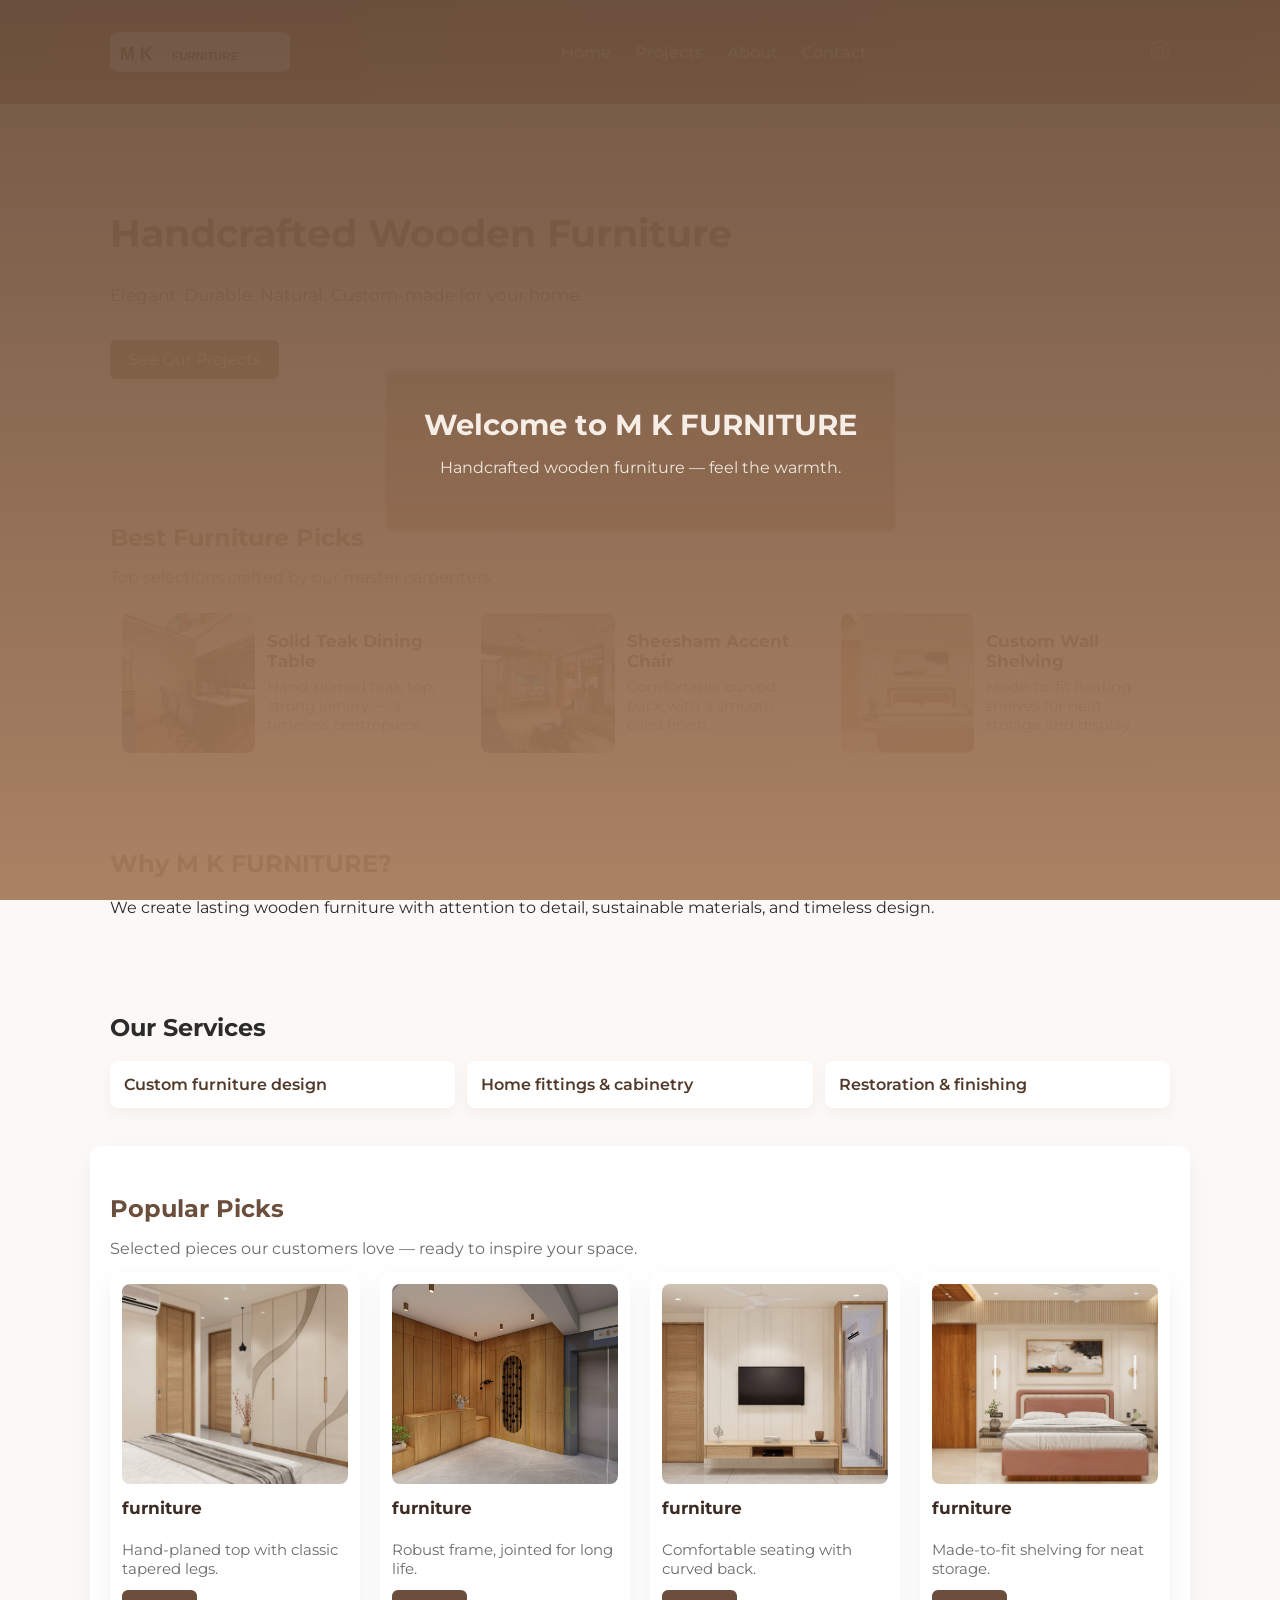
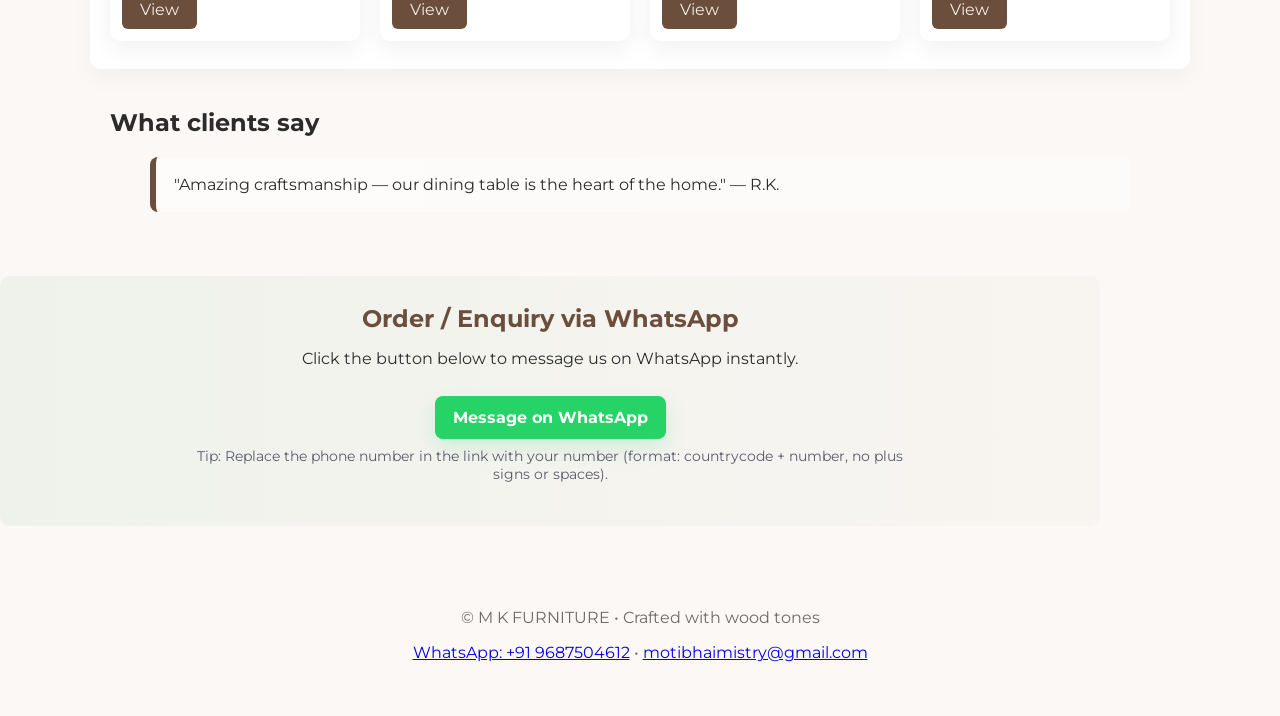
<file: index.html>
<!doctype html>
<html lang="en">
<head>
  <meta charset="utf-8">
  <meta name="viewport" content="width=device-width,initial-scale=1">
  <title>M K FURNITURE</title>
  <link href="https://fonts.googleapis.com/css2?family=Montserrat:wght@300;500;700&display=swap" rel="stylesheet">
  <link rel="stylesheet" href="style.css">
  <meta name="description" content="M K FURNITURE — Handcrafted wooden furniture, custom designs, restorations. Based in Ahmedabad. Contact via WhatsApp.">
  <meta name="theme-color" content="#6B4F3C">
   <link rel="icon" href="favicon.svg" type="image/svg+xml">
  <meta property="og:title" content="M K FURNITURE — Handcrafted Wooden Furniture">
  <meta property="og:description" content="Handcrafted wooden furniture, custom designs, restorations. Based in Ahmedabad.">
   <meta property="og:image" content="logo.svg">
  <meta property="og:type" content="website">
</head>
<body>
  <header class="site-header">
    <div class="container header-row">
       <a class="logo" href="index.html"><img src="logo.svg" alt="M K FURNITURE logo"></a>
      <button class="nav-toggle" aria-label="Toggle menu" aria-expanded="false"><span class="hamburger"></span></button>
      <nav class="main-nav">
        <a href="index.html">Home</a>
        <a href="projects.html">Projects</a>
        <a href="about.html">About</a>
        <a href="contact.html">Contact</a>
      </nav>
       <div class="social">
        <a href="https://instagram.com/m_k_furnituress" target="_blank" rel="noopener" aria-label="Instagram">
          <svg width="20" height="20" viewBox="0 0 24 24" fill="none" xmlns="http://www.w3.org/2000/svg"><path d="M7 2h10a5 5 0 0 1 5 5v10a5 5 0 0 1-5 5H7a5 5 0 0 1-5-5V7a5 5 0 0 1 5-5z" stroke="currentColor" stroke-width="1.2" stroke-linecap="round" stroke-linejoin="round"/><path d="M12 8a4 4 0 1 0 0 8 4 4 0 0 0 0-8z" stroke="currentColor" stroke-width="1.2" stroke-linecap="round" stroke-linejoin="round"/><path d="M17.5 6.5h.01" stroke="currentColor" stroke-width="1.6" stroke-linecap="round" stroke-linejoin="round"/></svg>
        </a>
        <!-- <a href="https://wa.me/919687504612" target="_blank" rel="noopener" aria-label="WhatsApp">
          <svg width="20" height="20" viewBox="0 0 24 24" fill="none" xmlns="http://www.w3.org/2000/svg"><path d="M21 12.1A9 9 0 1 0 11.9 3c-.4 0-.8 0-1.2.1L6 6l-.9 3.9 3.1-1A8.9 8.9 0 0 0 21 12.1z" stroke="currentColor" stroke-width="1.2" stroke-linecap="round" stroke-linejoin="round"/><path d="M17.3 14.2c-.3-.1-1.7-.8-2-.9-.3-.1-.5-.1-.7.1s-.8.9-1 1.1c-.2.3-.4.3-.7.1-.3-.2-1.1-.4-2.1-1.3-.8-.7-1.4-1.6-1.6-1.9-.2-.5 0-.8.1-1 .1-.2.3-.5.5-.7.2-.2.2-.3.3-.5.1-.1 0-.3 0-.5-.1-.2-.7-1.6-1-2.2-.3-.6-.6-.5-.8-.5-.2 0-.4 0-.6 0s-.5.1-.8.5c-.3.4-1 1-1 2.5s1 2.9 1.1 3.1c.1.2 1.9 3.1 4.8 4.3 3 .9 3 .7 3.5.6.5-.1 1.7-.8 1.9-1.7.2-.9.2-1.6.1-1.8-.1-.2-.4-.3-.7-.4z" stroke="currentColor" stroke-width="0.9" stroke-linecap="round" stroke-linejoin="round"/></svg>
        </a> -->
      </div> 
    </div>
  </header>

  <main>
    <section class="hero">
      <div class="container hero-inner">
        <h1>Handcrafted Wooden Furniture</h1>
        <p class="lead">Elegant. Durable. Natural. Custom-made for your home.</p>
        <a class="btn" href="projects.html">See Our Projects</a>
      </div>
    </section>

    <section class="best-picks container">
      <h2>Best Furniture Picks</h2>
      <p class="muted">Top selections crafted by our master carpenters.</p>
      <div class="best-grid">
        <article class="best-card">
           <img src="WhatsApp Image 2026-02-14 at 9.57.58 PM.jpeg" alt="Solid Teak Dining Table">
          <div class="best-text">
            <h3>Solid Teak Dining Table</h3>
            <p>Hand-planed teak top, strong joinery — a timeless centrepiece.</p>
          </div>
        </article>

        <article class="best-card">
           <img src="WhatsApp Image 2026-02-14 at 9.57.57 PM.jpeg" alt="Sheesham Accent Chair">
          <div class="best-text">
            <h3>Sheesham Accent Chair</h3>
            <p>Comfortable curved back with a smooth oiled finish.</p>
          </div>
        </article>

        <article class="best-card">
           <img src="WhatsApp Image 2026-02-14 at 9.57.56 PM.jpeg" alt="Custom Wall Shelving">
          <div class="best-text">
            <h3>Custom Wall Shelving</h3>
            <p>Made-to-fit floating shelves for neat storage and display.</p>
          </div>
        </article>
      </div>
    </section>

    <section class="intro container">
      <h2>Why M K FURNITURE?</h2>
      <p>We create lasting wooden furniture with attention to detail, sustainable materials, and timeless design.</p>
    </section>

    <section class="services container">
      <h2>Our Services</h2>
      <div class="service-grid">
        <div class="service">Custom furniture design</div>
        <div class="service">Home fittings & cabinetry</div>
        <div class="service">Restoration & finishing</div>
      </div>
    </section>

    <section class="products container">
      <h2>Popular Picks</h2>
      <p class="muted">Selected pieces our customers love — ready to inspire your space.</p>
      <div class="product-grid">
        <article class="product-card">
           <a href="project-detail.html?id=coffee-table"><img src="WhatsApp Image 2026-02-14 at 9.57.54 PM (1).jpeg" alt="Teak coffee table"></a>
          <h3 class="product-title">furniture</h3>
          <p class="product-desc">Hand-planed top with classic tapered legs.</p>
          <a class="btn" href="project-detail.html?id=coffee-table">View</a>
        </article>

        <article class="product-card">
           <a href="project-detail.html?id=wooden-bed"><img src="WhatsApp Image 2026-02-14 at 9.57.55 PM.jpeg" alt="Solid wood bed"></a>
          <h3 class="product-title">furniture</h3>
          <p class="product-desc">Robust frame, jointed for long life.</p>
          <a class="btn" href="project-detail.html?id=wooden-bed">View</a>
        </article>

        <article class="product-card">
           <a href="project-detail.html?id=sheesham-chair"><img src="WhatsApp Image 2026-02-14 at 9.57.53 PM.jpeg" alt="Sheesham chair"></a>
          <h3 class="product-title">furniture</h3>
          <p class="product-desc">Comfortable seating with curved back.</p>
          <a class="btn" href="project-detail.html?id=sheesham-chair">View</a>
        </article>

        <article class="product-card">
           <a href="project-detail.html?id=wall-shelf"><img src="WhatsApp Image 2026-02-14 at 9.57.56 PM (2).jpeg" alt="Custom wall shelf"></a>
          <h3 class="product-title">furniture</h3>
          <p class="product-desc">Made-to-fit shelving for neat storage.</p>
          <a class="btn" href="project-detail.html?id=wall-shelf">View</a>
        </article>
      </div>
    </section>

    <section class="testimonials container">
      <h2>What clients say</h2>
      <blockquote>"Amazing craftsmanship — our dining table is the heart of the home." — R.K.</blockquote>
    </section>
    
    <section class="whatsapp-section container">
      <div class="whatsapp-inner">
        <h2>Order / Enquiry via WhatsApp</h2>
        <p>Click the button below to message us on WhatsApp instantly.</p>
        <a class="whatsapp-btn" href="https://wa.me/919687504612?text=Hello%20M K FURNITURE%2C%20I%20have%20an%20enquiry%20about%20your%20furniture." target="_blank" rel="noopener">Message on WhatsApp</a>
        <p class="whatsapp-note">Tip: Replace the phone number in the link with your number (format: countrycode + number, no plus signs or spaces).</p>
      </div>
    </section>
  </main>

  <footer class="site-footer">
    <div class="container">
      <p>&copy; M K FURNITURE • Crafted with wood tones</p>
      <p><a href="https://wa.me/919687504612" target="_blank">WhatsApp: +91 9687504612</a> • <a href="mailto:motibhaimistry@gmail.com">motibhaimistry@gmail.com</a></p>
    </div>
  </footer>

  <div id="welcome" class="welcome-overlay">
    <div class="welcome-box">
      <h2>Welcome to M K FURNITURE</h2>
      <p>Handcrafted wooden furniture — feel the warmth.</p>
    </div>
  </div>

  <script src="main.js"></script>
</body>
</html>
</file>
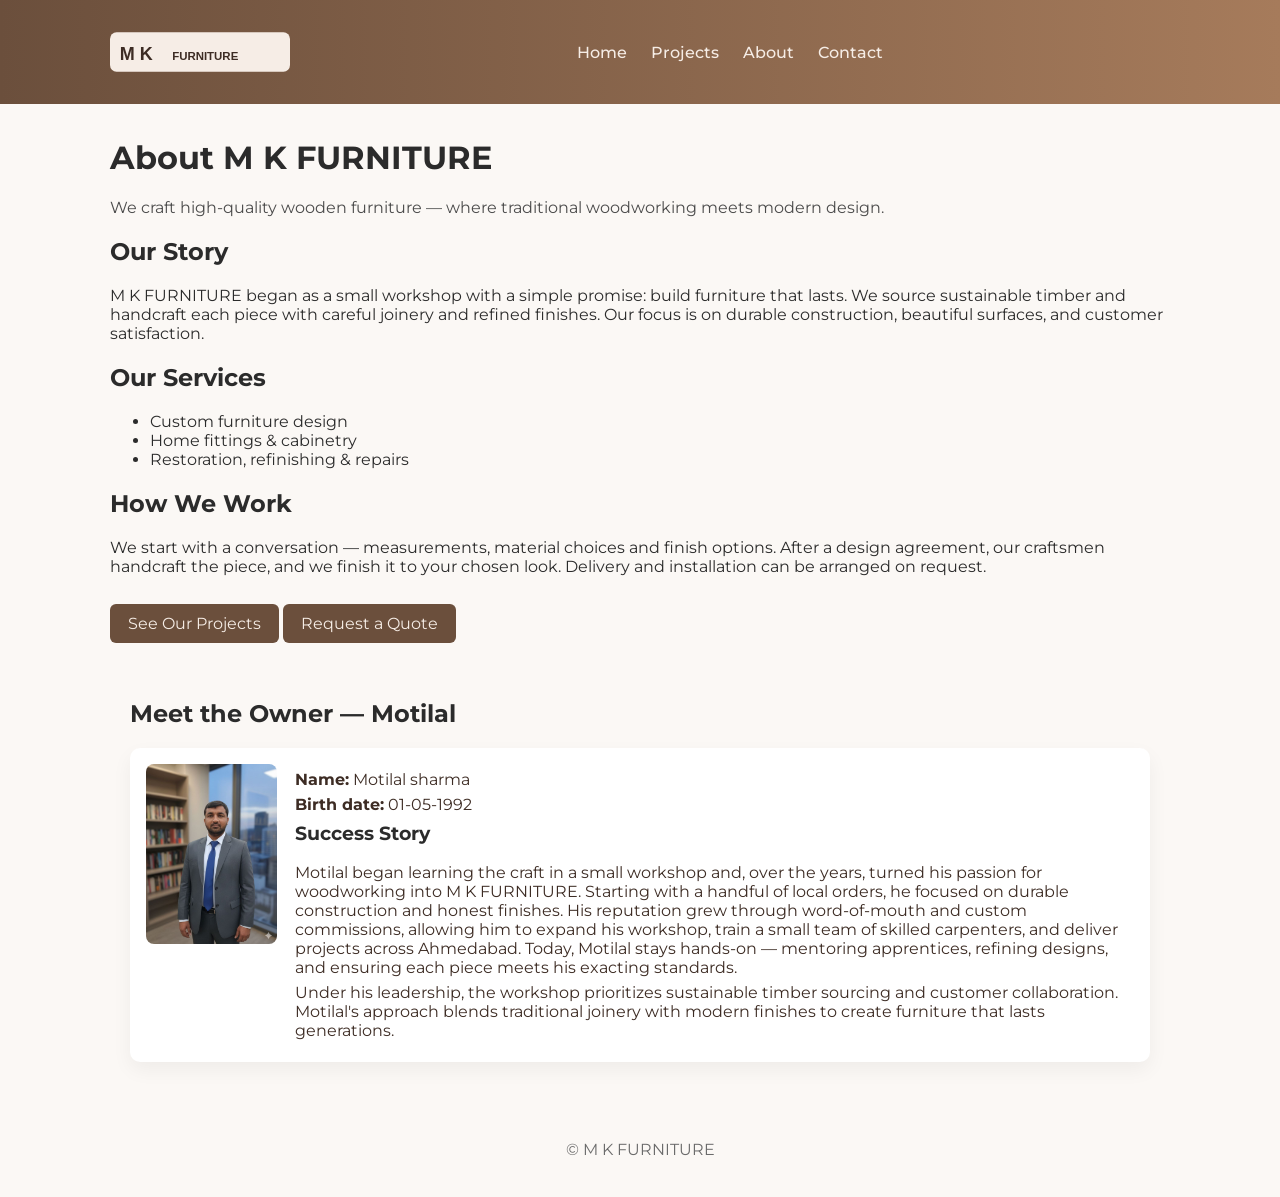
<file: about.html>
<!doctype html>
<html lang="en">
<head>
  <meta charset="utf-8">
  <meta name="viewport" content="width=device-width,initial-scale=1">
  <title>About - M K FURNITURE</title>
  <meta name="description" content="About M K FURNITURE — traditional craft meets modern design. Based in Ahmedabad.">
  <link rel="icon" href="favicon.svg" type="image/svg+xml">
  <link href="https://fonts.googleapis.com/css2?family=Montserrat:wght@300;500;700&display=swap" rel="stylesheet">
  <link rel="stylesheet" href="style.css">
</head>
<body>
  <header class="site-header">
    <div class="container header-row">
      <a class="logo" href="index.html"><img src="logo.svg" alt="M K FURNITURE logo"></a>
      <button class="nav-toggle" aria-label="Toggle menu" aria-expanded="false"><span class="hamburger"></span></button>
      <nav class="main-nav">
        <a href="index.html">Home</a>
        <a href="projects.html">Projects</a>
        <a href="about.html">About</a>
        <a href="contact.html">Contact</a>
      </nav>
    </div>
  </header>

  <main class="container about-page">
    <h1>About M K FURNITURE</h1>
    <p class="lead">We craft high-quality wooden furniture — where traditional woodworking meets modern design.</p>
    <section>
      <h2>Our Story</h2>
      <p>M K FURNITURE began as a small workshop with a simple promise: build furniture that lasts. We source sustainable timber and handcraft each piece with careful joinery and refined finishes. Our focus is on durable construction, beautiful surfaces, and customer satisfaction.</p>
    </section>
    <section>
      <h2>Our Services</h2>
      <ul>
        <li>Custom furniture design</li>
        <li>Home fittings & cabinetry</li>
        <li>Restoration, refinishing & repairs</li>
      </ul>
    </section>

    <section>
      <h2>How We Work</h2>
      <p>We start with a conversation — measurements, material choices and finish options. After a design agreement, our craftsmen handcraft the piece, and we finish it to your chosen look. Delivery and installation can be arranged on request.</p>
      <p><a class="btn" href="projects.html">See Our Projects</a> <a class="btn" href="contact.html">Request a Quote</a></p>
    </section>

    <section class="owner container">
      <h2>Meet the Owner — Motilal</h2>
      <div class="owner-card">
        <img src="motilal.png" alt="Motilal, owner of M K FURNITURE">
        <div class="owner-text">
          <p><strong>Name:</strong> Motilal sharma</p>
          <p><strong>Birth date:</strong> 01-05-1992</p>
          <h3>Success Story</h3>
          <p>Motilal began learning the craft in a small workshop and, over the years, turned his passion for woodworking into M K FURNITURE. Starting with a handful of local orders, he focused on durable construction and honest finishes. His reputation grew through word-of-mouth and custom commissions, allowing him to expand his workshop, train a small team of skilled carpenters, and deliver projects across Ahmedabad. Today, Motilal stays hands-on — mentoring apprentices, refining designs, and ensuring each piece meets his exacting standards.</p>
          <p>Under his leadership, the workshop prioritizes sustainable timber sourcing and customer collaboration. Motilal's approach blends traditional joinery with modern finishes to create furniture that lasts generations.</p>
        </div>
      </div>
    </section>
  </main>

  <footer class="site-footer">
    <div class="container">&copy; M K FURNITURE</div>
  </footer>


  <script src="main.js"></script>
</body>
</html>
</file>
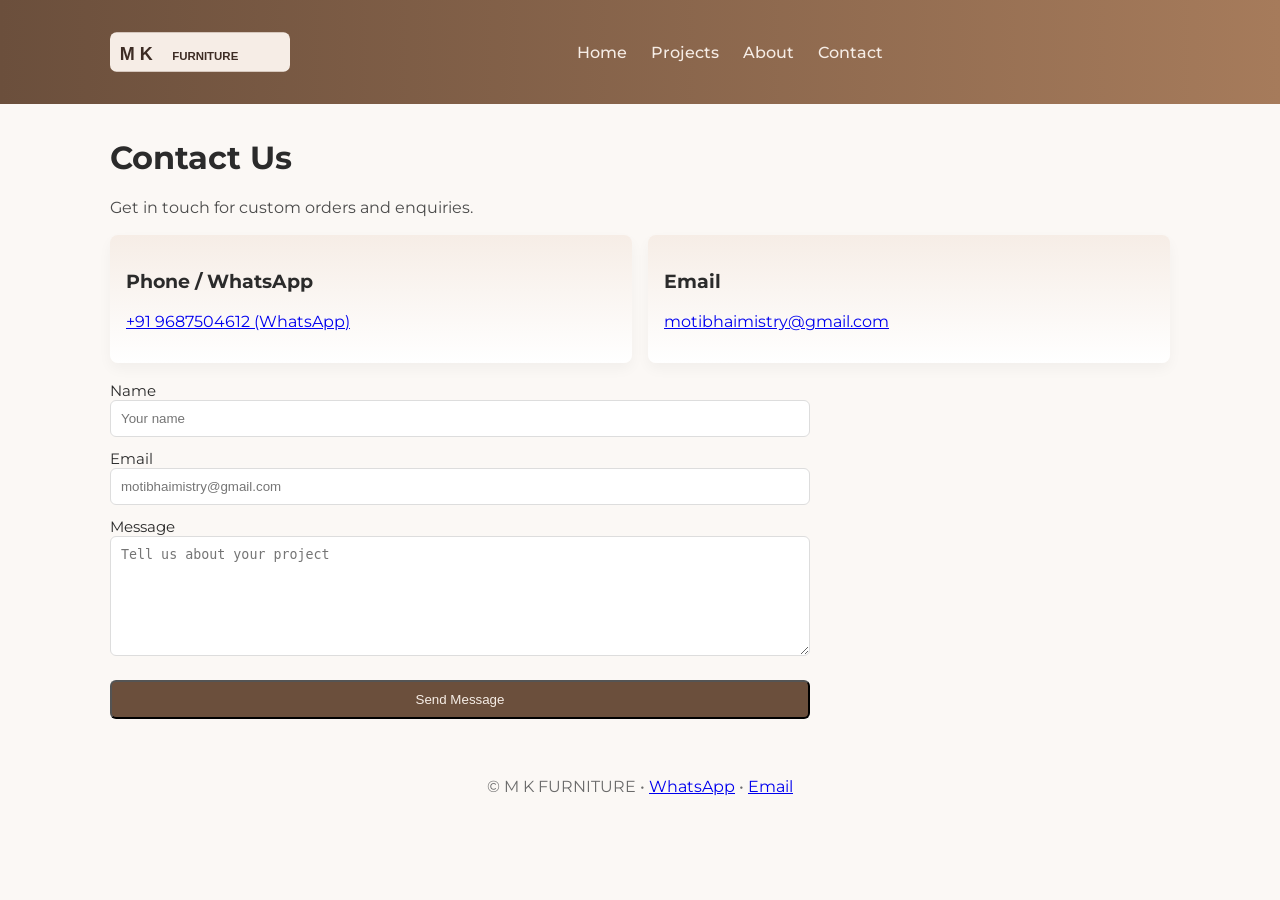
<file: contact.html>
<!doctype html>
<html lang="en">
<head>
  <meta charset="utf-8">
  <meta name="viewport" content="width=device-width,initial-scale=1">
  <title>Contact - M K FURNITURE</title>
  <meta name="description" content="Contact M K FURNITURE — request quote or visit our workshop in Ahmedabad.">
  <link rel="icon" href="favicon.svg" type="image/svg+xml">
  <link href="https://fonts.googleapis.com/css2?family=Montserrat:wght@300;500;700&display=swap" rel="stylesheet">
  <link rel="stylesheet" href="style.css">
</head>
<body>
  <header class="site-header">
    <div class="container header-row">
      <a class="logo" href="index.html"><img src="logo.svg" alt="M K FURNITURE logo"></a>
      <button class="nav-toggle" aria-label="Toggle menu" aria-expanded="false"><span class="hamburger"></span></button>
      <nav class="main-nav">
        <a href="index.html">Home</a>
        <a href="projects.html">Projects</a>
        <a href="about.html">About</a>
        <a href="contact.html">Contact</a>
      </nav>
    </div>
  </header>

  <main class="container contact-page">
    <h1>Contact Us</h1>
    <p class="lead">Get in touch for custom orders and enquiries.</p>

    <div class="contact-grid">
      <div class="contact-card">
        <h3>Phone / WhatsApp</h3>
        <p><a href="https://wa.me/919687504612" target="_blank">+91 9687504612 (WhatsApp)</a></p>
      </div>
      <div class="contact-card">
        <h3>Email</h3>
        <p><a href="mailto:motibhaimistry@gmail.com">motibhaimistry@gmail.com</a></p>
      </div>
    </div>

    <form class="contact-form" id="contact-form" action="#">
      <label>Name<input type="text" placeholder="Your name" required></label>
      <label>Email<input type="email" placeholder="motibhaimistry@gmail.com" required></label>
      <label>Message<textarea placeholder="Tell us about your project" required></textarea></label>
      <button class="btn" type="submit">Send Message</button>
    </form>
  </main>

  <footer class="site-footer">
    <div class="container">&copy; M K FURNITURE • <a href="https://wa.me/919687504612">WhatsApp</a> • <a href="mailto:motibhaimistry@gmail.com">Email</a></div>
  </footer>

  <script src="main.js"></script>
</body>
</html>
</file>
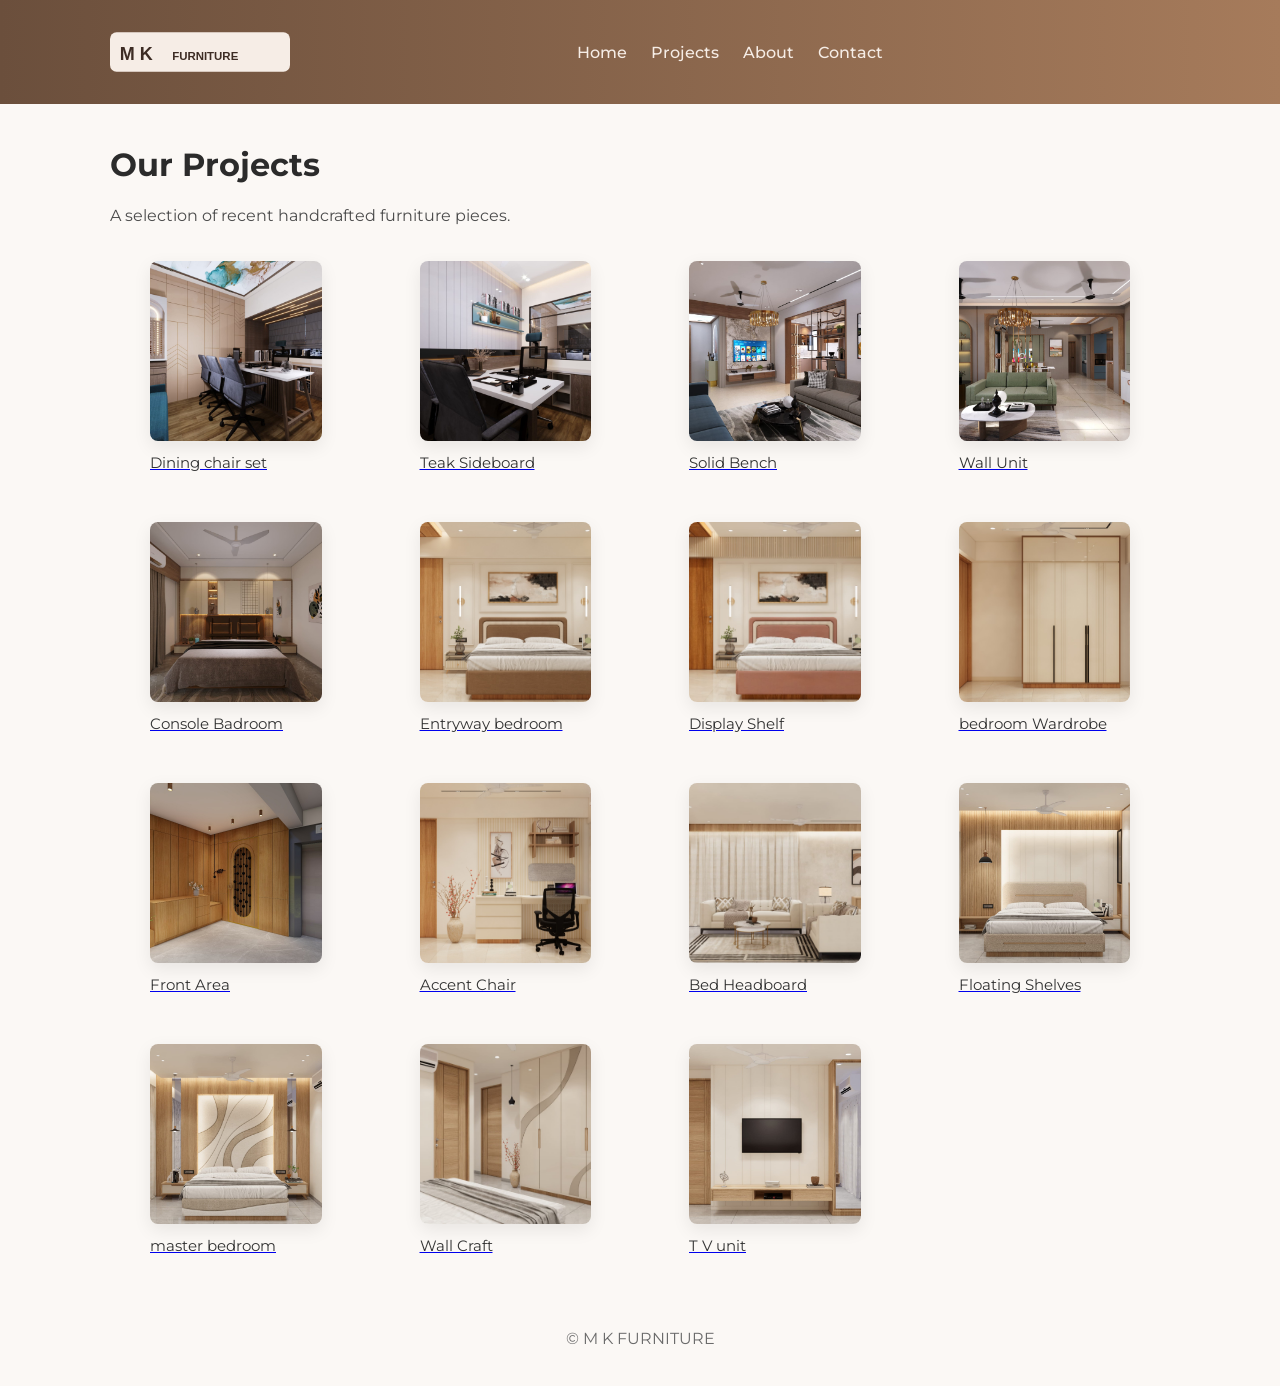
<file: projects.html>
<!doctype html>
<html lang="en">
<head>
  <meta charset="utf-8">
  <meta name="viewport" content="width=device-width,initial-scale=1">
  <title>Projects - M K FURNITURE</title>
  <meta name="description" content="Projects — examples of handcrafted wooden furniture by M K FURNITURE.">
  <link rel="icon" href="favicon.svg" type="image/svg+xml">
  <link href="https://fonts.googleapis.com/css2?family=Montserrat:wght@300;500;700&display=swap" rel="stylesheet">
  <link rel="stylesheet" href="style.css">
</head>
<body>
  <header class="site-header">
    <div class="container header-row">
      <a class="logo" href="index.html"><img src="logo.svg" alt="M K FURNITURE logo"></a>
      <button class="nav-toggle" aria-label="Toggle menu" aria-expanded="false"><span class="hamburger"></span></button>
      <nav class="main-nav">
        <a href="index.html">Home</a>
        <a href="projects.html">Projects</a>
        <a href="about.html">About</a>
        <a href="contact.html">Contact</a>
      </nav>
    </div>
  </header>

  <main class="container">
    <h1>Our Projects</h1>
    <p class="lead">A selection of recent handcrafted furniture pieces.</p>
    <section class="gallery">
      <!-- Replaced with user-uploaded images (located in workspace root). -->
      <a class="project-link" href="project-detail.html?id=whatsapp-image-2026-02-14-9-57-58-pm">
        <figure>
          <img src="WhatsApp Image 2026-02-14 at 9.57.58 PM.jpeg" alt="Teak Sideboard">
          <figcaption>Dining chair set</figcaption>
        </figure>
      </a>
      <a class="project-link" href="project-detail.html?id=whatsapp-image-2026-02-14-9-57-58-pm-1">
        <figure>
          <img src="WhatsApp Image 2026-02-14 at 9.57.58 PM (1).jpeg" alt="Dining Chair Set">
          <figcaption>Teak Sideboard</figcaption>
        </figure>
      </a>
      <a class="project-link" href="project-detail.html?id=whatsapp-image-2026-02-14-9-57-57-pm">
        <figure>
          <img src="WhatsApp Image 2026-02-14 at 9.57.57 PM.jpeg" alt="Solid Bench">
          <figcaption>Solid Bench</figcaption>
        </figure>
      </a>
      <a class="project-link" href="project-detail.html?id=whatsapp-image-2026-02-14-9-57-57-pm-2">
        <figure>
          <img src="WhatsApp Image 2026-02-14 at 9.57.57 PM (2).jpeg" alt="Wall Unit">
          <figcaption>Wall Unit</figcaption>
        </figure>
      </a>
      <a class="project-link" href="project-detail.html?id=whatsapp-image-2026-02-14-9-57-57-pm-1">
        <figure>
          <img src="WhatsApp Image 2026-02-14 at 9.57.57 PM (1).jpeg" alt="Console Table">
          <figcaption>Console Badroom</figcaption>
        </figure>
      </a>
      <a class="project-link" href="project-detail.html?id=whatsapp-image-2026-02-14-9-57-56-pm">
        <figure>
          <img src="WhatsApp Image 2026-02-14 at 9.57.56 PM.jpeg" alt="Entryway Table">
          <figcaption>Entryway bedroom</figcaption>
        </figure>
      </a>
      <a class="project-link" href="project-detail.html?id=whatsapp-image-2026-02-14-9-57-56-pm-2">
        <figure>
          <img src="WhatsApp Image 2026-02-14 at 9.57.56 PM (2).jpeg" alt="Display Shelf">
          <figcaption>Display Shelf</figcaption>
        </figure>
      </a>
      <a class="project-link" href="project-detail.html?id=whatsapp-image-2026-02-14-9-57-56-pm-1">
        <figure>
          <img src="WhatsApp Image 2026-02-14 at 9.57.56 PM (1).jpeg" alt="TV Unit">
          <figcaption> bedroom Wardrobe</figcaption>
        </figure>
      </a>
      <a class="project-link" href="project-detail.html?id=whatsapp-image-2026-02-14-9-57-55-pm">
        <figure>
          <img src="WhatsApp Image 2026-02-14 at 9.57.55 PM.jpeg" alt="Study Desk">
          <figcaption>Front Area</figcaption>
        </figure>
      </a>
      <a class="project-link" href="project-detail.html?id=whatsapp-image-2026-02-14-9-57-55-pm-2">
        <figure>
          <img src="WhatsApp Image 2026-02-14 at 9.57.55 PM (2).jpeg" alt="Bedroom Wardrobe">
          <figcaption>Accent Chair</figcaption>
        </figure>
      </a>
      <a class="project-link" href="project-detail.html?id=whatsapp-image-2026-02-14-9-57-55-pm-1">
        <figure>
          <img src="WhatsApp Image 2026-02-14 at 9.57.55 PM (1).jpeg" alt="Bed Headboard">
          <figcaption>Bed Headboard</figcaption>
        </figure>
      </a>
      <a class="project-link" href="project-detail.html?id=whatsapp-image-2026-02-14-9-57-54-pm">
        <figure>
          <img src="WhatsApp Image 2026-02-14 at 9.57.54 PM.jpeg" alt="Floating Shelves">
          <figcaption>Floating Shelves</figcaption>
        </figure>
      </a>
      <a class="project-link" href="project-detail.html?id=whatsapp-image-2026-02-14-9-57-54-pm-2">
        <figure>
          <img src="WhatsApp Image 2026-02-14 at 9.57.54 PM (2).jpeg" alt="Kitchen Cabinet">
          <figcaption>master bedroom</figcaption>
        </figure>
      </a>
      <a class="project-link" href="project-detail.html?id=whatsapp-image-2026-02-14-9-57-54-pm-1">
        <figure>
          <img src="WhatsApp Image 2026-02-14 at 9.57.54 PM (1).jpeg" alt="Coffee Table">
          <figcaption>Wall Craft</figcaption>
        </figure>
      </a>
      <a class="project-link" href="project-detail.html?id=whatsapp-image-2026-02-14-9-57-53-pm">
        <figure>
          <img src="WhatsApp Image 2026-02-14 at 9.57.53 PM.jpeg" alt="Accent Chair">
          <figcaption>T V unit</figcaption>
        </figure>
      </a>
    </section>
  </main>

  <footer class="site-footer">
    <div class="container">&copy; M K FURNITURE</div>
  </footer>


  <script src="main.js"></script>
</body>
</html>
</file>
<file: style.css>
:root{
  --wood-dark:#6B4F3C;
  --wood-medium:#A67B5B;
  --cream:#F6EDE6;
  --accent:#2E8B57;
  --bg:#FBF8F5;
}
*{box-sizing:border-box}
body{font-family:Montserrat,system-ui,-apple-system,Segoe UI,Roboto,"Helvetica Neue",Arial;margin:0;color:#2b2b2b;background:var(--bg)}
.container{max-width:1100px;margin:0 auto;padding:20px}
.site-header{background:linear-gradient(90deg,var(--wood-dark),var(--wood-medium));color:var(--cream);padding:10px 0}
.header-row{display:flex;align-items:center;justify-content:space-between}
.logo{font-weight:700;font-size:1.2rem;color:var(--cream);text-decoration:none;flex:0 0 auto}
.logo img{height:44px;display:block;max-width:180px}
.main-nav{flex:1;text-align:center}
.main-nav a{display:inline-block}

/* Mobile navigation */
.nav-toggle{display:none;background:none;border:0;padding:8px;cursor:pointer}
.nav-toggle .hamburger{width:22px;height:2px;background:var(--cream);display:block;position:relative}
.nav-toggle .hamburger::after,.nav-toggle .hamburger::before{content:'';position:absolute;left:0;width:22px;height:2px;background:var(--cream);display:block}
.nav-toggle .hamburger::before{top:-6px}
.nav-toggle .hamburger::after{top:6px}
.main-nav.open{display:block;position:absolute;top:64px;right:20px;background:linear-gradient(180deg,var(--wood-medium),var(--wood-dark));padding:12px;border-radius:8px}
.main-nav.open a{display:block;margin:8px 0}

@media(max-width:800px){
  .main-nav{display:none}
  .nav-toggle{display:inline-flex}
  .header-row{position:relative}
}
.main-nav a{color:var(--cream);margin:0 10px;text-decoration:none;font-weight:500}
.social a{color:var(--cream);margin-left:12px;display:inline-flex;align-items:center}
.hero{padding:90px 0 60px;background:linear-gradient(180deg,rgba(107,79,60,0.06),transparent)}
.hero-inner{display:flex;flex-direction:column;align-items:flex-start;gap:6px}
.hero-inner h1{font-size:2.4rem;margin:0 0 8px;color:var(--wood-dark);line-height:1.05}
 .hero .lead{font-size:1.05rem}
.lead{color:#4b4b4b}
.btn{display:inline-block;padding:10px 18px;background:var(--wood-dark);color:var(--cream);text-decoration:none;border-radius:6px;margin-top:12px}
.intro{padding:40px 20px}
.site-footer{padding:18px 0;text-align:center;color:#6b6b6b}

/* Gallery */
.gallery{display:grid;grid-template-columns:repeat(auto-fit,minmax(220px,1fr));gap:18px;margin-top:20px}
.gallery img{width:100%;height:180px;object-fit:cover;border-radius:8px;box-shadow:0 6px 18px rgba(0,0,0,0.08)}
.gallery figcaption{margin-top:8px;font-size:0.95rem;color:#333}

/* About & contact layout */
.about-page h1,.contact-page h1{margin-top:14px}
.contact-grid{display:grid;grid-template-columns:repeat(auto-fit,minmax(200px,1fr));gap:16px;margin:18px 0}
.contact-card{background:linear-gradient(180deg,var(--cream),#fff);padding:16px;border-radius:8px;box-shadow:0 6px 14px rgba(0,0,0,0.04)}
.contact-form{max-width:700px;margin-top:12px;display:grid;gap:12px}
.contact-form label{display:flex;flex-direction:column;font-size:0.95rem}
.contact-form input,.contact-form textarea{padding:10px;border:1px solid #ddd;border-radius:6px}
.contact-form textarea{min-height:120px}

/* Welcome overlay */
.welcome-overlay{position:fixed;inset:0;background:linear-gradient(180deg,rgba(106,79,60,0.95),rgba(166,123,91,0.95));color:var(--cream);display:flex;align-items:center;justify-content:center;z-index:9999;animation:fadeIn 0.6s ease forwards}
.welcome-box{text-align:center;padding:40px;border-radius:12px;background:linear-gradient(180deg,rgba(255,255,255,0.03),rgba(255,255,255,0.02));backdrop-filter:blur(2px)}
.welcome-box h2{font-size:1.8rem;margin:0 0 8px}
.welcome-box p{opacity:0.95}
.welcome-overlay.hide{opacity:0;pointer-events:none;transition:opacity 0.6s ease}

@keyframes fadeIn{from{opacity:0}to{opacity:1}}

@media(max-width:700px){
  .header-row{gap:12px}
  .hero-inner h1{font-size:1.6rem}
}

/* Featured */
.featured-inner{display:flex;gap:22px;align-items:center}
.featured-image img{width:100%;max-width:640px;border-radius:10px;box-shadow:0 8px 30px rgba(0,0,0,0.12)}
.featured-text{max-width:420px}
.service-grid{display:grid;grid-template-columns:repeat(auto-fit,minmax(180px,1fr));gap:12px;margin-top:12px}
.service{background:#fff;padding:14px;border-radius:8px;box-shadow:0 6px 14px rgba(0,0,0,0.04);color:#523a2a;font-weight:600}
.testimonials blockquote{background:linear-gradient(90deg,rgba(255,255,255,0.6),rgba(255,255,255,0.4));padding:18px;border-left:6px solid var(--wood-dark);border-radius:8px}

/* Detail page */
.detail-page{padding:28px 20px}
.detail-hero{display:grid;grid-template-columns:1fr 1fr;gap:18px;align-items:start}
.detail-hero img{width:100%;border-radius:10px}
.detail-info h1{margin-top:0}
.meta{color:#6b6b6b;margin-top:8px}

@media(max-width:900px){
  .featured-inner{flex-direction:column}
  .detail-hero{grid-template-columns:1fr}
}

/* WhatsApp CTA section */
.whatsapp-section{background:linear-gradient(90deg,rgba(46,139,87,0.06),rgba(107,79,60,0.02));padding:28px;border-radius:10px;margin:28px 0;display:flex;align-items:center;justify-content:center}
.whatsapp-inner{text-align:center;max-width:720px}
.whatsapp-inner h2{margin:0 0 8px;color:var(--wood-dark)}
.whatsapp-btn{display:inline-block;margin-top:12px;padding:12px 18px;background:#25D366;color:white;border-radius:8px;text-decoration:none;font-weight:700;box-shadow:0 8px 20px rgba(37,211,102,0.18)}
.whatsapp-btn:hover{filter:brightness(0.95)}
.whatsapp-note{margin-top:8px;font-size:0.9rem;color:#5b5b6b}

@media(max-width:700px){
  .whatsapp-section{padding:18px}
  .whatsapp-btn{width:100%;padding:14px}
}

/* Products grid */
.products{padding:28px 20px}
.products{background:linear-gradient(180deg,#fff,#fff);border-radius:10px;box-shadow:0 8px 24px rgba(0,0,0,0.04);padding:28px 20px;margin-top:18px}

/* Best Picks */
.best-picks{padding:24px 20px;margin-top:20px}
.best-picks h2{color:var(--wood-dark);margin-bottom:6px}
.best-picks .muted{color:#6b6b6b;margin-bottom:14px}
.best-grid{display:grid;grid-template-columns:repeat(3,1fr);gap:18px}
.best-card{background:#fff;border-radius:10px;overflow:hidden;display:flex;gap:12px;align-items:center;padding:12px;box-shadow:0 8px 20px rgba(0,0,0,0.06)}
.best-card img{width:42%;height:140px;object-fit:cover;border-radius:8px}
.best-text h3{margin:0 0 6px;font-size:1.05rem;color:#3d2c24}
.best-text p{margin:0;color:#6b6b6b;font-size:0.95rem}

@media(max-width:1000px){
  .best-grid{grid-template-columns:repeat(2,1fr)}
  .best-card img{height:120px}
}
@media(max-width:700px){
  .best-grid{grid-template-columns:1fr}
  .best-card{flex-direction:column;align-items:flex-start}
  .best-card img{width:100%;height:180px}
}

/* Owner card */
.owner-card{display:flex;gap:18px;align-items:flex-start;background:#fff;padding:16px;border-radius:10px;box-shadow:0 8px 20px rgba(0,0,0,0.05);margin-top:12px}
.owner-card img{width:180px;height:180px;object-fit:cover;border-radius:8px}
.owner-text p{margin:6px 0;color:#3d2c24}
.owner-text h3{margin-top:8px}

@media(max-width:800px){
  .owner-card{flex-direction:column;align-items:center;text-align:center}
  .owner-card img{width:220px;height:220px}
}
.products h2{margin-bottom:6px;color:var(--wood-dark)}
.products .muted{color:#6b6b6b;margin-bottom:14px}
.product-grid{display:grid;grid-template-columns:repeat(auto-fit,minmax(220px,1fr));gap:20px}
.product-card{background:#fff;border-radius:10px;box-shadow:0 8px 24px rgba(0,0,0,0.06);overflow:hidden;padding:12px;display:flex;flex-direction:column;align-items:flex-start;transition:transform 0.18s ease,box-shadow 0.18s ease}
.product-card img{width:100%;height:200px;object-fit:cover;border-radius:8px}
.product-title{font-size:1.05rem;margin:10px 0 6px;color:#3d2c24}
.product-desc{font-size:0.95rem;color:#6b6b6b;margin-bottom:12px}
.product-card .btn{margin-top:auto}
.product-card:hover{transform:translateY(-6px);box-shadow:0 14px 36px rgba(0,0,0,0.12)}

@media(max-width:1100px){
  .product-grid{grid-template-columns:repeat(3,1fr)}
}
@media(max-width:800px){
  .product-grid{grid-template-columns:repeat(2,1fr)}
}
@media(max-width:480px){
  .product-grid{grid-template-columns:1fr}
}
</file>
